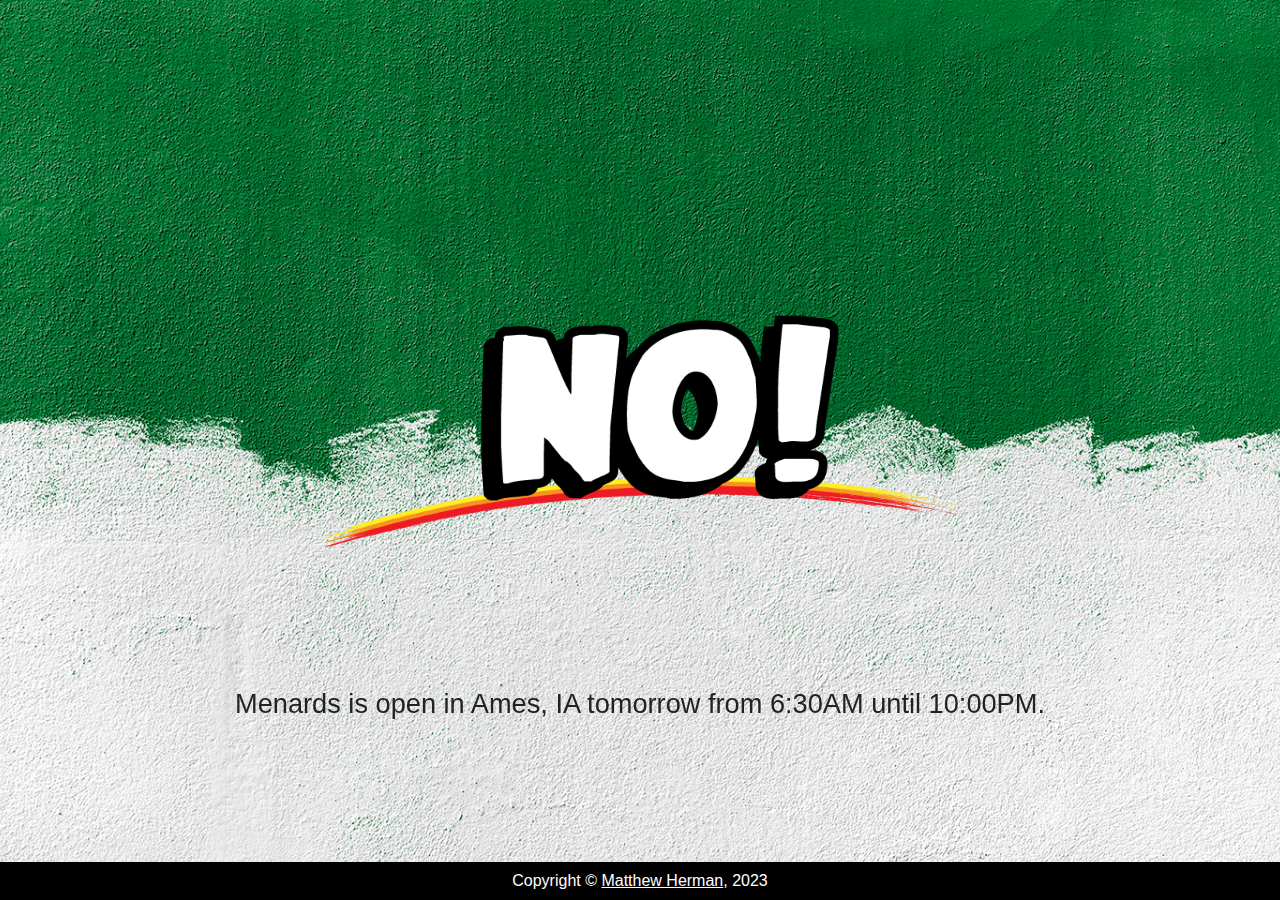
<file: index.html>
<html lang="en">

<head>
    <meta charset="UTF-8">
    <meta name="viewport" content="width=device-width, initial-scale=1.0">
    <meta http-equiv="X-UA-Compatible" content="ie=edge">
    <title>Is Menards Open</title>
    <link rel="stylesheet" href="css/style.css">
</head>

<body>
    <div id="response-container">
        <img id="response" src="images/YES.png" alt="YES">
    </div>

    <div id="hours-container">
        <p id="store-hours">If you see this then something broke. Let me know!</p>
    </div>

    <footer>
        <p>Copyright &copy; <a href="https://mattherman.design/">Matthew Herman</a>, 2023</p>
    </footer>

    <script src="js/main.js"></script>
</body>

</html>
</file>
<file: css/style.css>
* {
    padding: 0px;
    margin: 0px;
    box-sizing: border-box;
}

html {
    height: 100%;
}

body {
    font-family: sans-serif;
    color: #222222;
    height: 100%;
    display: grid;
    grid-template-rows: 1fr auto;
    background-image: url('../images/background.png');
    background-size: cover;
    background-position: center;
}

#response-container {
    display: flex;
    justify-content: center;
    align-items: center;
}

#response-container img {
    width: 75vw;
    max-width: 700px;
}

#hours-container {
    position: fixed;
    width: 75vw;
    text-align: center;
    left: 50%;
    -webkit-transform: translateX(-50%);
    transform: translateX(-50%);
}

footer {
    background-color: black;
    color: white;
    display: flex;
    align-items: center;
    justify-content: center;
    padding: 10px 15px;
    text-align: center;
}

a {
    color: white;
    text-decoration: underline;
}

a:hover {
    color: #008938;
}

@media only screen and (max-width: 600px) {
    #hours-container {
        font-size: 1.3em;
        bottom: 25%;
    }
}

@media only screen and (min-width: 600px) {
    #hours-container {
        font-size: 1.7em;
        bottom: 20%;
    }
}
</file>
